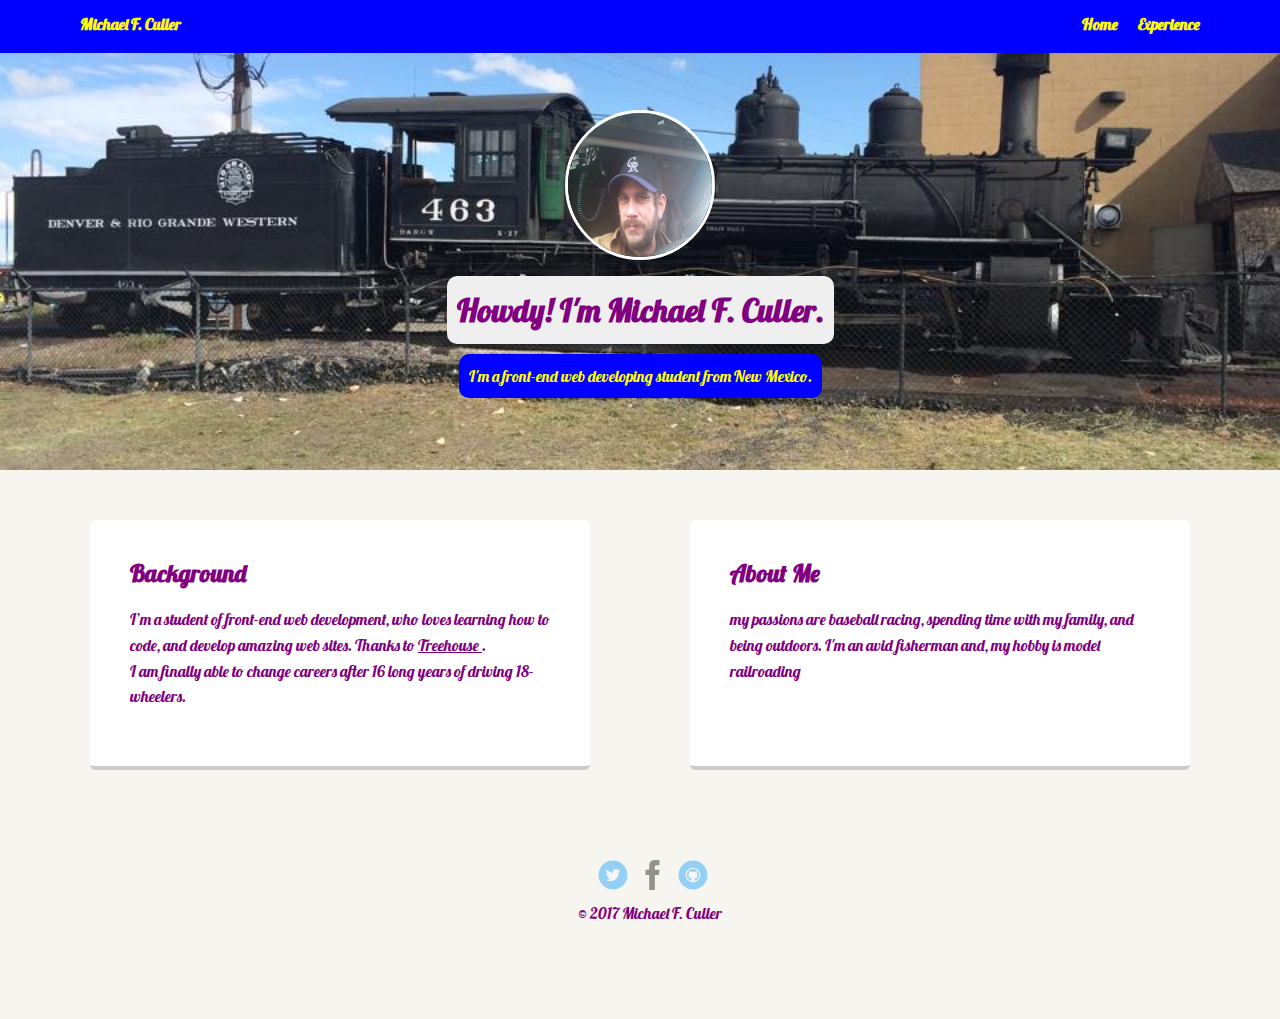
<file: index.html>
<!doctype html>
<html lang="en">
<head>
  <meta charset="utf-8">
  <title>Michael F. Culler | profile</title>
  <meta name="viewport" content="width=device-width, initial-scale=1.0">
  <link rel="stylesheet" type="text/css" href="normalize.css">
  <link rel="stylesheet" href="styles.css"> 
  <link rel="stylesheet" href="https://fonts.googleapis.com/css?family=Lobster">
</head>

<body>
 
   <div class="main-nav">
        <ul class="nav">
          <li class="name">Michael F. Culler</li>
          <li><a href="index.html">Home</a></li>
          <li><a href="experience.html">Experience</a></li>
        </ul>
    </div>

    <header>
      <img src="images/michaelprof2.jpg" alt="picture of me" class="profile-image">
      <h1 class="tag name">Howdy! I'm Michael F. Culler.</h1>
      <p class="tag location"> I'm a front-end web developing student from New Mexico.</p>
    </header>

    <main class="flex">
      <div class="card">
        <h2>Background</h2>
        <p>I’m a student of front-end web development, who loves learning how to code, and develop amazing web sites. Thanks to  <a href="https://www.teamtreehouse.com" > Treehouse </a>.<br> I am finally able to change careers after 16 long years of driving 18-wheelers.</p>
      
      </div> 

      <div class="card">
        <h2>About Me</h2>
         <p>my passions are baseball racing, spending time with my family, and being outdoors. I'm an avid fisherman and, my hobby is model railroading</p>
      </div> 

    </main>
    <footer>
      <ul>
        <li><a href="https://www.twitter.com/nm_trucker_dad" class="social twitter">twitter</a></li>
         <li><a href="https://www.facebook.com/18.wheels.of.rolling.thunder" class="social facebook">facebook</a></li>
         <li><a href="https://github.com/mfculler" class="social github">GitHub</a></li>
        
      </ul>
      <p class="copyright">&copy; 2017 Michael F. Culler</p>
    </footer>
  </body>
  </html>
</file>
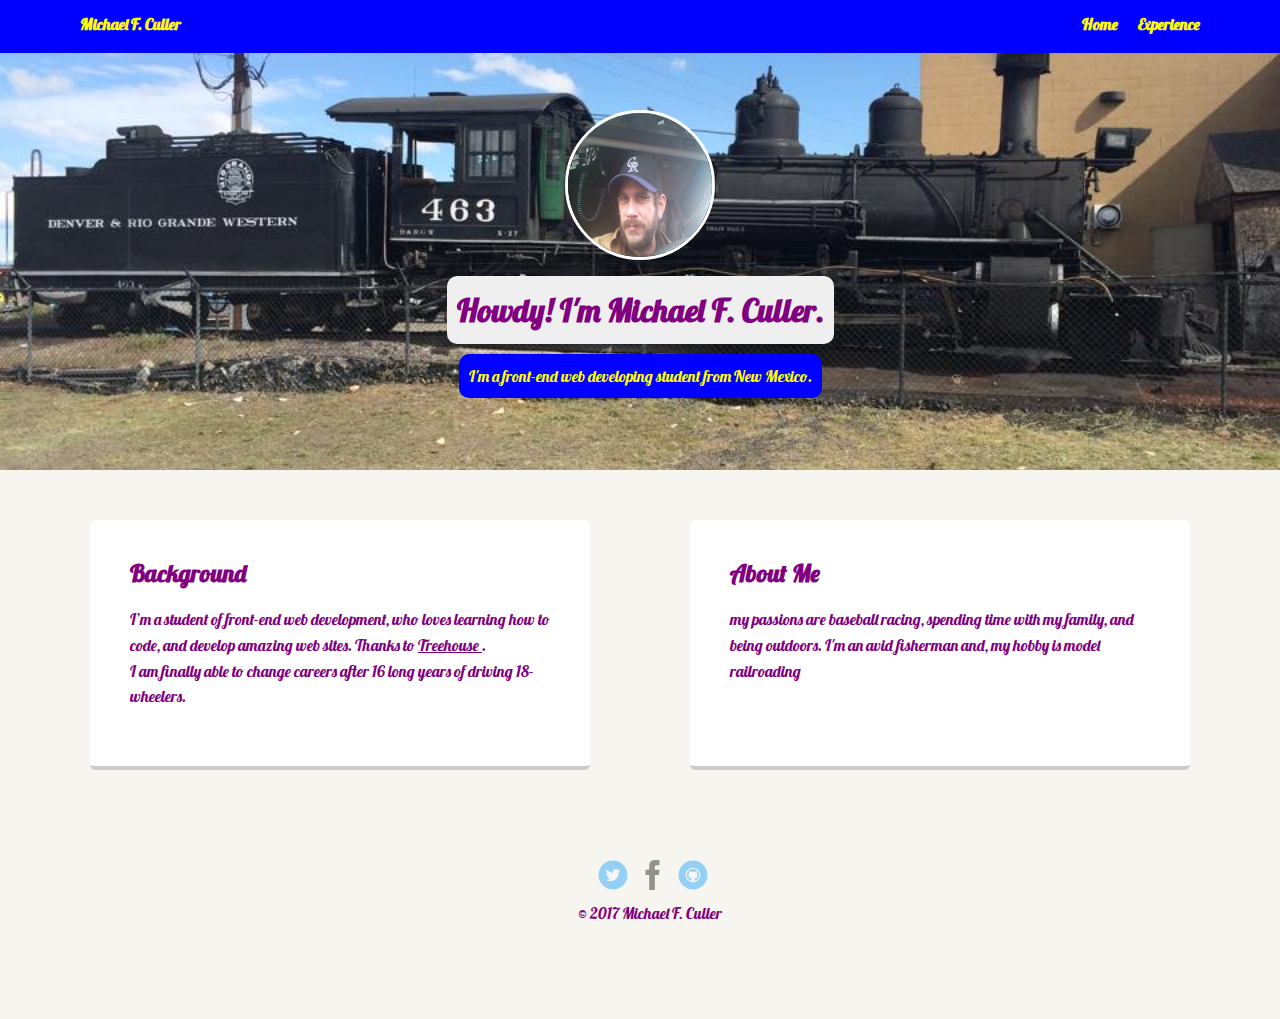
<file: profile/index.html>
<!doctype html>
<html lang="en">
<head>
  <meta charset="utf-8">
  <title>Michael F. Culler | profile</title>
  <meta name="viewport" content="width=device-width, initial-scale=1.0">
  <link rel="stylesheet" type="text/css" href="normalize.css">
  <link rel="stylesheet" href="styles.css"> 
</head>

<body>
<link href="https://fonts.googleapis.com/css?family=Lobster" rel="stylesheet" > 
   <div class="main-nav">
        <ul class="nav">
          <li class="name">Michael F. Culler</li>
          <li><a href="index.html">Home</a></li>
          <li><a href="Experience.html">Experience</a></li>
        </ul>
    </div>

    <header>
      <img src="images/michaelprof2.jpg" alt="picture of me" class="profile-image">
      <h1 class="tag name">Howdy! I'm Michael F. Culler.</h1>
      <p class="tag location"> I'm a front-end web developing student from New Mexico.</p>
    </header>

    <main class="flex">
      <div class="card">
        <h2>Background</h2>
        <p>I’m a student of front-end web development, who loves learning how to code, and develop amazing web sites. Thanks to  <a href="https://www.teamtreehouse.com" > Treehouse </a>.<br> I am finally able to change careers after 16 long years of driving 18-wheelers.</p>
      
      </div> 

      <div class="card">
        <h2>About Me</h2>
         <p>my passions are baseball racing, spending time with my family, and being outdoors. I'm an avid fisherman and, my hobby is model railroading</p>
      </div> 

    </main>
    <footer>
      <ul>
        <li><a href="http://www.twitter.com/nm_trucker_dad" class="social twitter">twitter</a></li>
         <li><a href="http://www.facebook.com/18.wheels.of.rolling.thunder" class="social facebook">facebook</a></li>
         <li><a href="https://github.com/mfculler" class="social github">GitHub</a></li>
        
      </ul>
      <p class="copyright">&copy; 2017 Michael F. Culler</p>
    </footer>
  </body>
  </html>
</file>
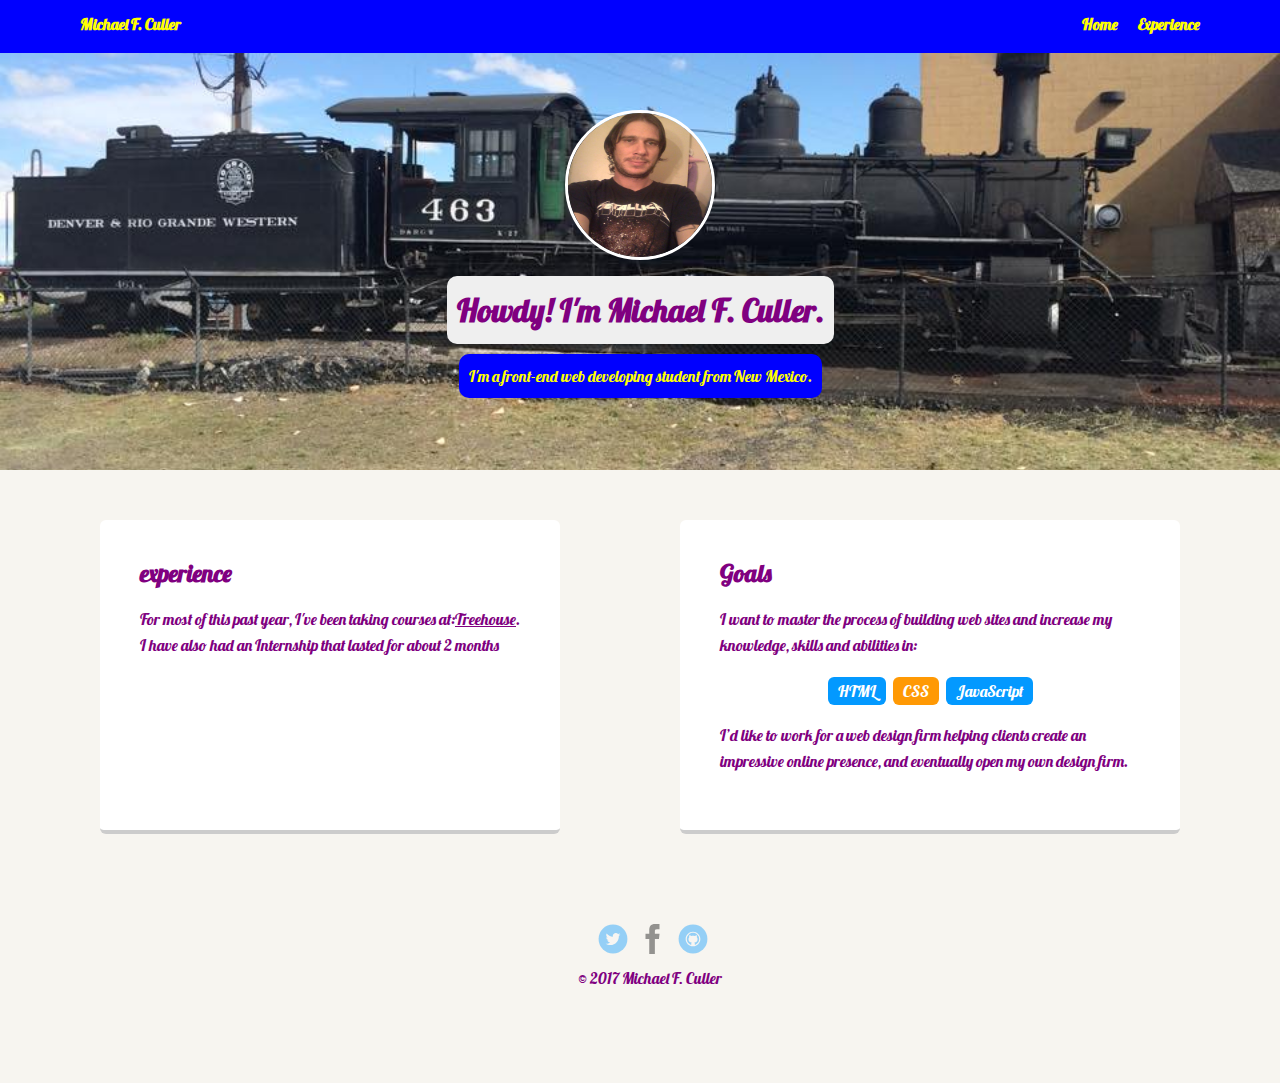
<file: experience.html>
<!doctype html>
<html lang="en">
<head>
  <meta charset="utf-8">
  <title>Michael F. Culler | profile</title>
  <meta name="viewport" content="width=device-width, initial-scale=1.0">
  <link rel="stylesheet" type="text/css" href="normalize.css">
  <link rel="stylesheet" href="https://fonts.googleapis.com/css?family=Lobster">
  <link rel="stylesheet" href="styles.css"> 
   

</head>

<body>
   <div class="main-nav">
        <ul class="nav">
         <li class="name">Michael F. Culler</li>
          <li><a href="index.html">Home</a></li>
          <li><a href="experience.html">Experience</a></li>
        </ul>
    </div>

    <header>
      <img src="images/michaelprofile.jpg" alt="picture of me" class="profile-image">
      <h1 class="tag name">Howdy! I'm Michael F. Culler.</h1>
      <p class="tag location"> I'm a front-end web developing student from New Mexico.</p>
    </header>

    <main class="flex">
      <div class="card">
        <h2>experience</h2>
        <p>For most of this past year, I've been taking courses at:<a href="https://www.teamtreehouse.com">Treehouse</a>.<br> I have also had an Internship that lasted for about 2 months</p>
      </div> 

      <div class="card">
        <h2>Goals</h2>
        <p>I want to master the process of building web sites and increase my knowledge, skills and abilities in:</p>
        <ul class="skills">
          <li>HTML</li>
          <li>CSS</li>
          <li>JavaScript</li>
        </ul>
        <p>I’d like to work for a web design firm helping clients create an impressive online presence, and eventually open my own design firm.</p>
      </div> 

    </main>
    <footer>
        <ul>
            <li><a href="https://www.twitter.com/nm_trucker_dad" class="social twitter">twitter</a></li>
            <li><a href="https://www.facebook.com/18.wheels.of.rolling.thunder" class="social facebook">facebook</a></li>
            <li><a href="https://github.com/mfculler" class="social github">GitHub</a></li>     
      </ul>
      <p class="copyright">&copy; 2017 Michael F. Culler</p>
    </footer>
  </body>
  </html>
</file>
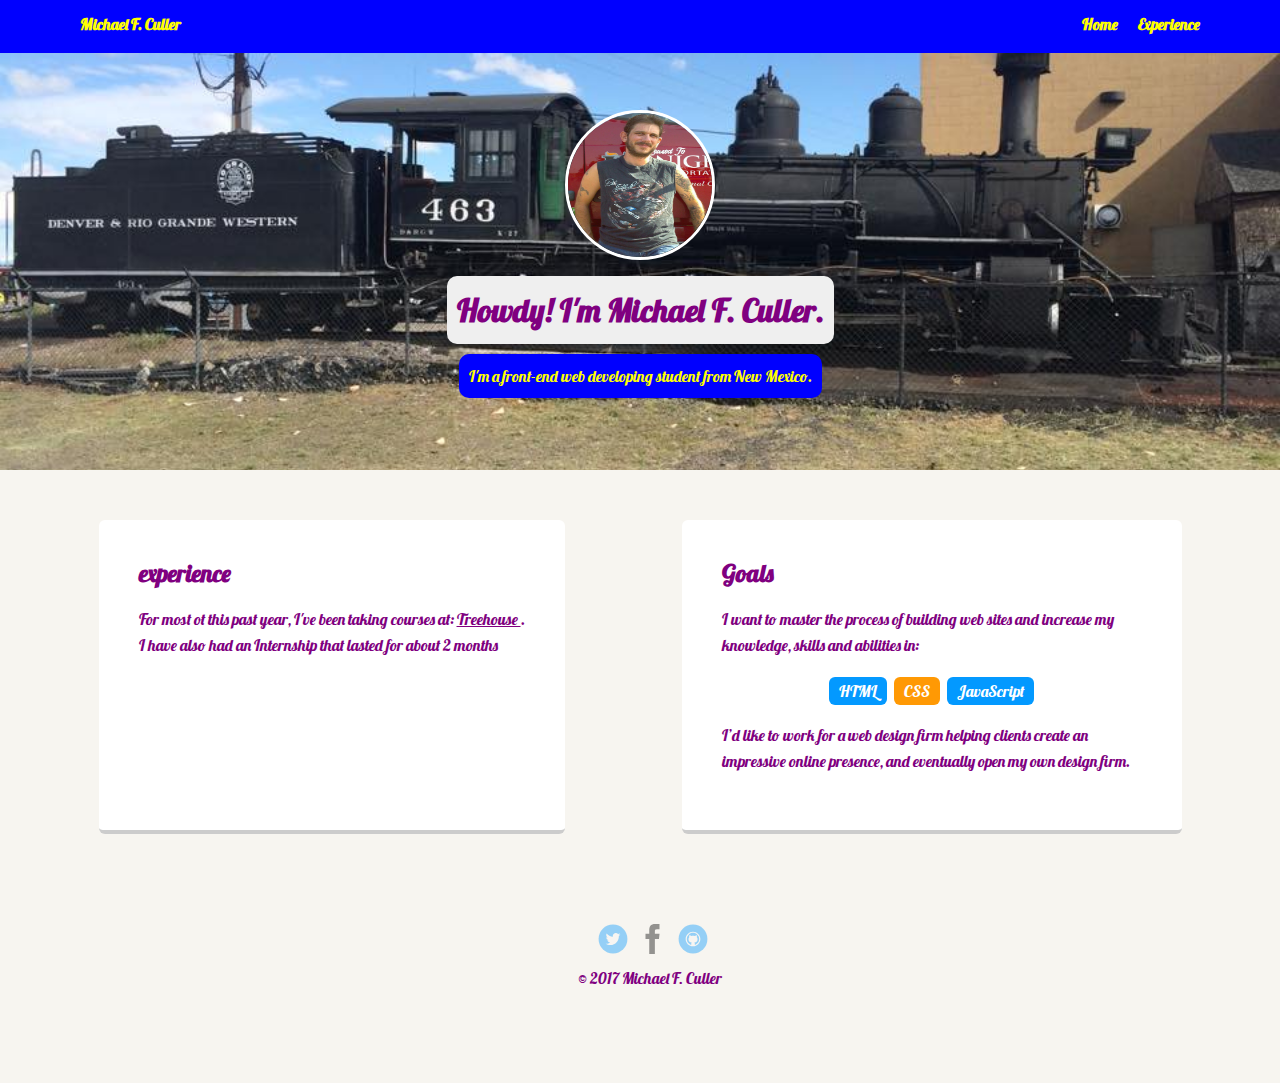
<file: profile/experience.html>
<!doctype html>
<html lang="en">
<head>
  <meta charset="utf-8">
  <title>Michael F. Culler | profile</title>
  <meta name="viewport" content="width=device-width, initial-scale=1.0">
  <link rel="stylesheet" type="text/css" href="normalize.css">
  <link rel="stylesheet" href="styles.css"> 
</head>

<body>
<link href="https://fonts.googleapis.com/css?family=Lobster" rel="stylesheet" > 
   <div class="main-nav">
        <ul class="nav">
         <li class="name">Michael F. Culler</li>
          <li><a href="index.html">Home</a></li>
          <li><a href="Experience.html">Experience</a></li>
        </ul>
    </div>

    <header>
      <img src="images/michaelprofile.jpg" alt="picture of me" class="profile-image">
      <h1 class="tag name">Howdy! I'm Michael F. Culler.</h1>
      <p class="tag location"> I'm a front-end web developing student from New Mexico.</p>
    </header>

    <main class="flex">
      <div class="card">
        <h2>experience</h2>
        <p>For most ot this past year, I've been taking courses at: <a href="https://www.teamtreehouse.com" > Treehouse </a>.<br> I have also had an Internship that lasted for about 2 months</p>
      </div> 

      <div class="card">
        <h2>Goals</h2>
        <p>I want to master the process of building web sites and increase my knowledge, skills and abilities in:</p>
        <ul class="skills">
          <li>HTML</li>
          <li>CSS</li>
          <li>JavaScript</li>
        </ul>
        <p>I’d like to work for a web design firm helping clients create an impressive online presence, and eventually open my own design firm.</p>
      </div> 

    </main>
    <footer>
        <ul>
            <li><a href="http://www.twitter.com/nm_trucker_dad" class="social twitter">twitter</a></li>
            <li><a href="http://www.facebook.com/18.wheels.of.rolling.thunder" class="social facebook">facebook</a></li>
            <li><a href="https://github.com/mfculler" class="social github">GitHub</a></li>     
      </ul>
      <p class="copyright">&copy; 2017 Michael F. Culler</p>
    </footer>
  </body>
  </html>
</file>
<file: styles.css>
/* Global Layout Set-up */
* { 
  box-sizing: border-box;
}
/** body styleing**/


body {
  margin: 0;
  padding: 0;
  text-align: center;
  font-family: 'Lobster', cursive;
  color:purple;
  text-decoration: none;
  background: #f7f5f0;
}
/* Link Styling */

a {
  text-decoration: none;
  color: yellow;
}
a:hover {
  color: #6633ff;
}



/**main nav styling**/

.main-nav {
  width: 100%;
  background: blue;
  color:yellow;
  min-height: 30px;
  padding: 10px;
  position: fixed;
  text-align: center;
}

/** nav Styling **/


.nav {
  display: flex;
  justify-content: space-around;
  font-weight: 700;
  color: yellow;
  list-style-type: none;
  margin: 0 auto;
  padding: 0;
}

.nav .name {
    display: block;
    margin-right: auto;
    color: yellow;
}
.nav li {
  padding: 5px 10px 10px 10px;
}
.nav a {
  transition: all .5s;
}
.nav a:hover {
  color: white
}


/** header styling**/


header {
  text-align: center;
  background: url('images/train.jpg') no-repeat top center ;
  background-size: cover;
  overflow: hidden;
  padding-top: 60px;
}
header {
  line-height: 1.5;
}
header .profile-image {
  margin-top: 50px;
  width: 150px;
  height: 150px;
  border-radius: 50%;
  border: 3px solid white;
  transition: all .5s;
}
header .profile-image:hover {
  transform: scale(1.2) rotate(365deg);
}
.tag {
  background-color: #efefef;
  color: black;
  padding: 10px;
  border-radius: 10px;
  display: table;
  margin: 10px auto;
} 

.name {
  color: purple;
}

.location {
  background-color: blue;
  color: yellow;
}
.card {
  margin: 30px;
  padding: 20px 40px 40px;
  max-width: 500px;
  text-align: left;
  background: #fff;
  border-bottom: 4px solid #ccc;
  border-radius: 6px;
  transition: all .5s;
}
.card a{
  text-decoration: underline;
  color:purple;
}

.card a:hover {
  color: grey
}
.card:hover {
  border-color: #ff99ff;
}


/**skills**/


ul.skills {
  padding: 0;
  text-align: center;
}

.skills li {
  border-radius: 6px;
  display: inline-block;
  background: #ff9904;
  color: white;
  padding: 5px 10px;
  margin: 2px;
}

.skills li:nth-child(odd) {
  background: #0399ff;
}



/**footer**/


footer {
  width: 100%;
  min-height: 30px;
  padding: 20px 0 40px 20px;
}

footer .copyright {
  top: -8px;
  font-size: .75em;
}

footer ul {
  list-style-type: none;
  margin: 0;
  padding: 0;
}

footer ul li {
  display: inline-block;
}

/**social media**/
a.social {
  display: inline-block;
  text-indent: -9999px;
  margin-left: 5px;
  width: 30px;
  height: 30px;
  background-size: 30px 30px;
  opacity: .4;
  transition: all .5s;

}

a.twitter {
  background-image: url(images/twitter.svg);
  color:purple;
}

a.facebook {
  background-image: url(images/facebook.svg);
  color:purple;
}

a.github {
  background-image: url(images/github.svg);
  color:purple;
}

a.social:hover {
  opacity: 1;
}
.clearfix {
  clear: both;
}

/* Styles for larger screens */
@media screen and (min-width: 720px) {
  
  .flex {
      display: -ms-flexbox;      /* TWEENER - IE 10 */
      display: flex; 
      max-width: 1200px;
      -ms-flex-pack: distribute;
      justify-content: space-around;
      margin: 0 auto;
  }

  header {
    min-height: 470px;
  }

  .nav {
    max-width: 1200px;
    padding: 0 30px;
  }


  main {
    padding-top: 20px;
  }

  main p {
    line-height: 1.6em;
  }

  footer {
    font-size: 1.3em;
    max-width: 1200px;
    margin: 40px auto;
}
}
</file>
<file: profile/styles.css>
/* Global Layout Set-up */
* { 
  box-sizing: border-box;
}
/** body styleing**/


body {
  margin: 0;
  padding: 0;
  text-align: center;
  font-family: 'Lobster', cursive;
  color:purple;
  text-decoration: none;
  background: #f7f5f0;
}
/* Link Styling */

a {
  text-decoration: none;
  color: yellow;
}
a:hover {
  color: #6633ff;
}



/**main nav styling**/

.main-nav {
  width: 100%;
  background: blue;
  color:yellow;
  min-height: 30px;
  padding: 10px;
  position: fixed;
  text-align: center;
}

/** nav Styling **/


.nav {
  display: flex;
  justify-content: space-around;
  font-weight: 700;
  color: yellow;
  list-style-type: none;
  margin: 0 auto;
  padding: 0;
}

.nav .name {
    display: block;
    margin-right: auto;
    color: yellow;
}
.nav li {
  padding: 5px 10px 10px 10px;
}
.nav a {
  transition: all .5s;
}
.nav a:hover {
  color: white
}


/** header styling**/


header {
  text-align: center;
  background: url('images/train.jpg') no-repeat top center ;
  background-size: cover;
  overflow: hidden;
  padding-top: 60px;
}
header {
  line-height: 1.5;
}
header .profile-image {
  margin-top: 50px;
  width: 150px;
  height: 150px;
  border-radius: 50%;
  border: 3px solid white;
  transition: all .5s;
}
header .profile-image:hover {
  transform: scale(1.2) rotate(365deg);
}
.tag {
  background-color: #efefef;
  color: black;
  padding: 10px;
  border-radius: 10px;
  display: table;
  margin: 10px auto;
} 

.name {
  color: purple;
}

.location {
  background-color: blue;
  color: yellow;
}
.card {
  margin: 30px;
  padding: 20px 40px 40px;
  max-width: 500px;
  text-align: left;
  background: #fff;
  border-bottom: 4px solid #ccc;
  border-radius: 6px;
  transition: all .5s;
}
.card a{
  text-decoration: underline;
  color:purple;
}

.card a:hover {
  color: white
}
.card:hover {
  border-color: #ff99ff;
}


/**skills**/


ul.skills {
  padding: 0;
  text-align: center;
}

.skills li {
  border-radius: 6px;
  display: inline-block;
  background: #ff9904;
  color: white;
  padding: 5px 10px;
  margin: 2px;
}

.skills li:nth-child(odd) {
  background: #0399ff;
}



/**footer**/


footer {
  width: 100%;
  min-height: 30px;
  padding: 20px 0 40px 20px;
}

footer .copyright {
  top: -8px;
  font-size: .75em;
}

footer ul {
  list-style-type: none;
  margin: 0;
  padding: 0;
}

footer ul li {
  display: inline-block;
}

/**social media**/
a.social {
  display: inline-block;
  text-indent: -9999px;
  margin-left: 5px;
  width: 30px;
  height: 30px;
  background-size: 30px 30px;
  opacity: .4;
  transition: all .5s;

}

a.twitter {
  background-image: url(images/twitter.svg);
  color:purple;
}

a.facebook {
  background-image: url(images/facebook.svg);
  color:purple;
}

a.github {
  background-image: url(images/github.svg);
  color:purple;
}

a.social:hover {
  opacity: 1;
}
.clearfix {
  clear: both;
}

/* Styles for larger screens */
@media screen and (min-width: 720px) {
  
  .flex {
      display: -ms-flexbox;      /* TWEENER - IE 10 */
      display: flex; 
      max-width: 1200px;
      -ms-flex-pack: distribute;
      justify-content: space-around;
      margin: 0 auto;
  }

  header {
    min-height: 470px;
  }

  .nav {
    max-width: 1200px;
    padding: 0 30px;
  }


  main {
    padding-top: 20px;
  }

  main p {
    line-height: 1.6em;
  }

  footer {
    font-size: 1.3em;
    max-width: 1200px;
    margin: 40px auto;
}
}
</file>
